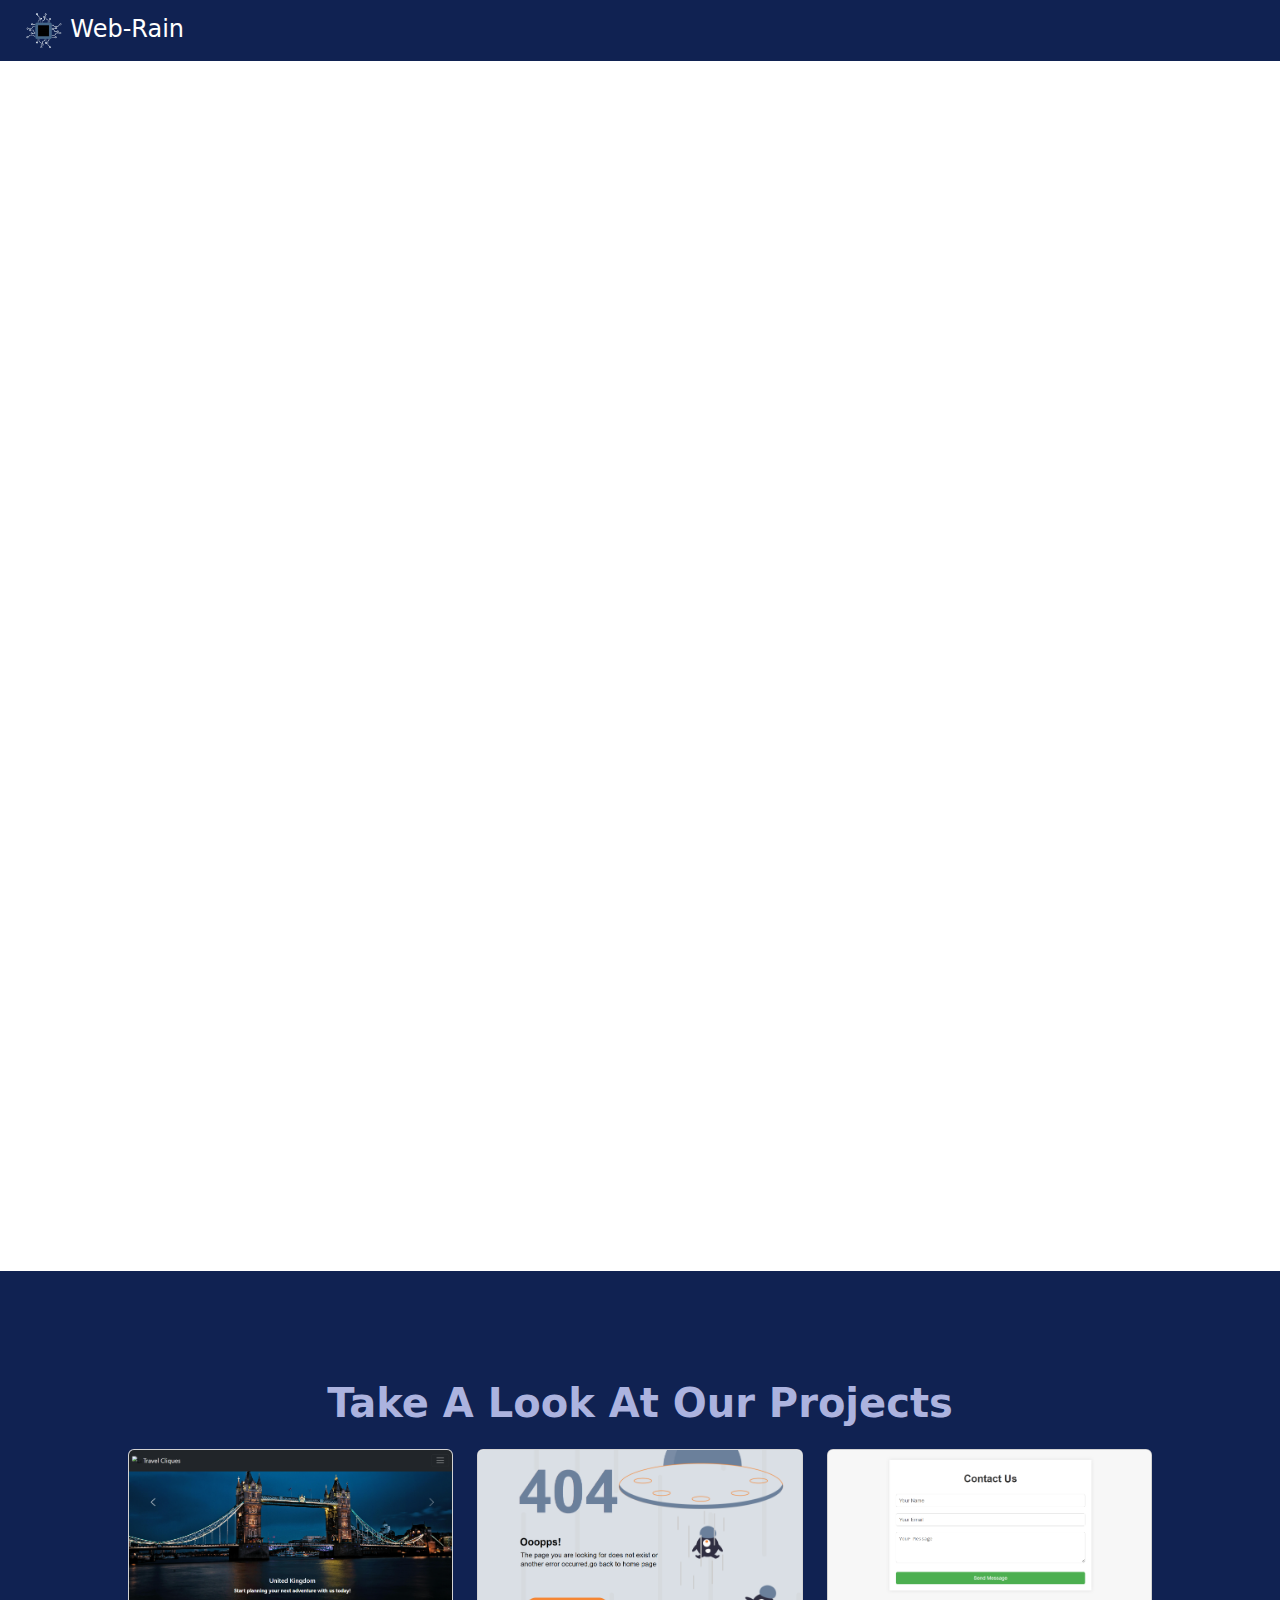
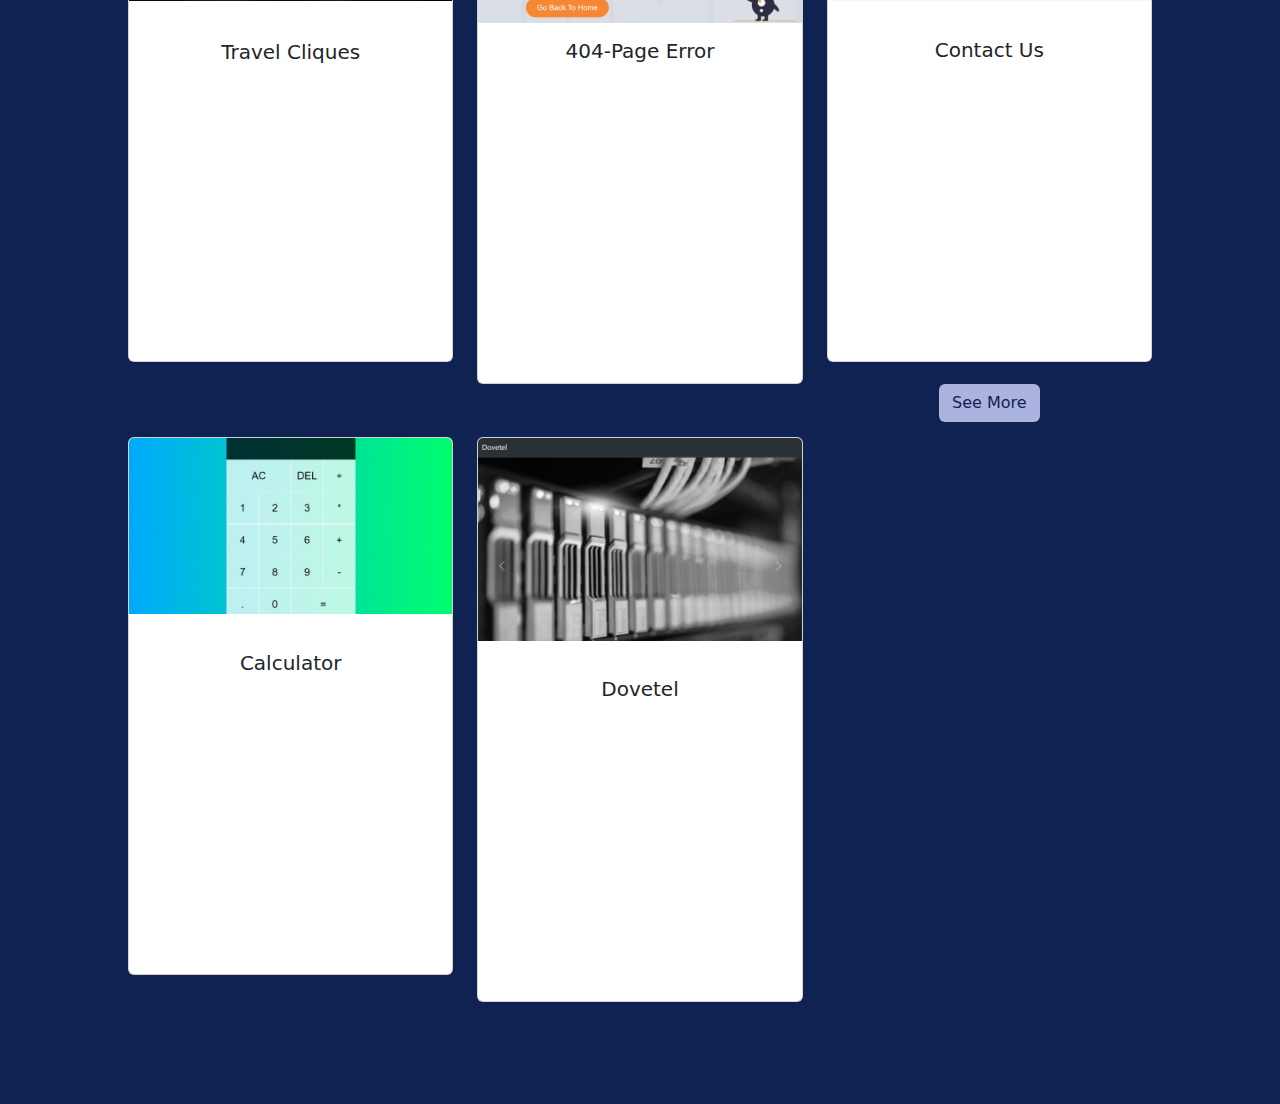
<file: index.html>
<!doctype html>
<html lang="en">
  <head>
    <meta charset="utf-8">
    <meta name="viewport" content="width=device-width, initial-scale=1">
    <title>Kellbie-Portfolio Page</title>
    <link href="https://cdn.jsdelivr.net/npm/bootstrap@5.3.3/dist/css/bootstrap.min.css" rel="stylesheet" integrity="sha384-QWTKZyjpPEjISv5WaRU9OFeRpok6YctnYmDr5pNlyT2bRjXh0JMhjY6hW+ALEwIH" crossorigin="anonymous">
    <link rel="preconnect" href="https://fonts.googleapis.com">
<link rel="preconnect" href="https://fonts.gstatic.com" crossorigin>
<link href="https://fonts.googleapis.com/css2?family=Montserrat:ital,wght@0,100..900;1,100..900&display=swap" rel="stylesheet">
<link rel="shortcut icon" href="icon 3.png" type="image/x-icon">
<link rel="stylesheet" href="style.css">
    
  </head>
  <body>

    <header>
        <div class="logo"><img src="icon2.png" style="width:10% ;"> Web-Rain</div>
        <nav>
            <ul>
            </ul>
        </nav>
    </header>

    
    <div class="background-div">
        
        <p class="fs-1"><b>Unique Website For You Unique Business</b></p>
        <p class="fw-light" id="crafting-txt">Crafting websites for clients all over the world</p>
       <a href="contact.html"><button type="button" class="btn" id="contact-btn">Contact us</button></a>
        <img src="home-background.png" class="img-fluid" id="first-img">
        
    </div>
    <div class="second-div">
        <p class="fs-1"><b>Take A Look At Our Projects</b></p>
<div>


    <div class="row row-cols-1 row-cols-md-3 g-4" id="col-div">
        <div class="col" id="col-1">
          <div class="card">
            <a href="https://thetravelcliques.com/"><img src="travel-cliques.png" class="card-img-top" alt="..."></a>
            <div class="card-body">
              <h5 class="card-title" style="margin-top: 8%;">Travel Cliques</h5>
            </div>
          </div>
        </div>
        <div class="col" id="col-2">
          <div class="card">
            <a href="https://kellbie.github.io/404_Error-Page/"><img src="404-page.png" class="card-img-top" alt="..."></a>
            <div class="card-body">
              <h5 class="card-title">404-Page Error</h5>
              </div>
          </div>
        </div>
        <div class="col" id="col-3">
          <div class="card">
           <a href="https://kellbie.github.io/Contact-Us/"><img src="contact.png" class="card-img-top" alt="..."></a>
            <div class="card-body">
              <h5 class="card-title" style="margin-top: 7%;">Contact Us </h5>
            </div>
          </div>
        </div>

</div>  
          <div class="row row-cols-1 row-cols-md-3 g-4">
    

          <div class="col" style="padding-top: 5%;" id="col-4">
            <div class="card">
             <a href="https://kellbie.github.io/Calculator/"><img src="calculator.gif" class="card-img-top" alt="..."></a>
              <div class="card-body">
                <h5 class="card-title" style="margin-top: 7%;">Calculator </h5>
              </div>
            </div>
          </div>
          <div class="col" style="padding-top: 5%;" id="col-5">
            <div class="card">
             <a href="https://kellbie.github.io/Telecom/"><img src="dovetel.png" class="card-img-top" alt="..."></a>
              <div class="card-body">
                <h5 class="card-title" style="margin-top: 7%;">Dovetel</h5>
              </div>

              
</div>
          </div>
<br><br>
          <a href="https://github.com/Kellbie"><button type="button" class="btn" id="contact-btn" style="background-color: #acb3df; color: #102252;">See More</button></a>
</div>
    </div>
    <script src="https://cdn.jsdelivr.net/npm/bootstrap@5.3.3/dist/js/bootstrap.bundle.min.js" integrity="sha384-YvpcrYf0tY3lHB60NNkmXc5s9fDVZLESaAA55NDzOxhy9GkcIdslK1eN7N6jIeHz" crossorigin="anonymous"></script>
    <script src="script.js"></script>
  </body>
</html>
</file>
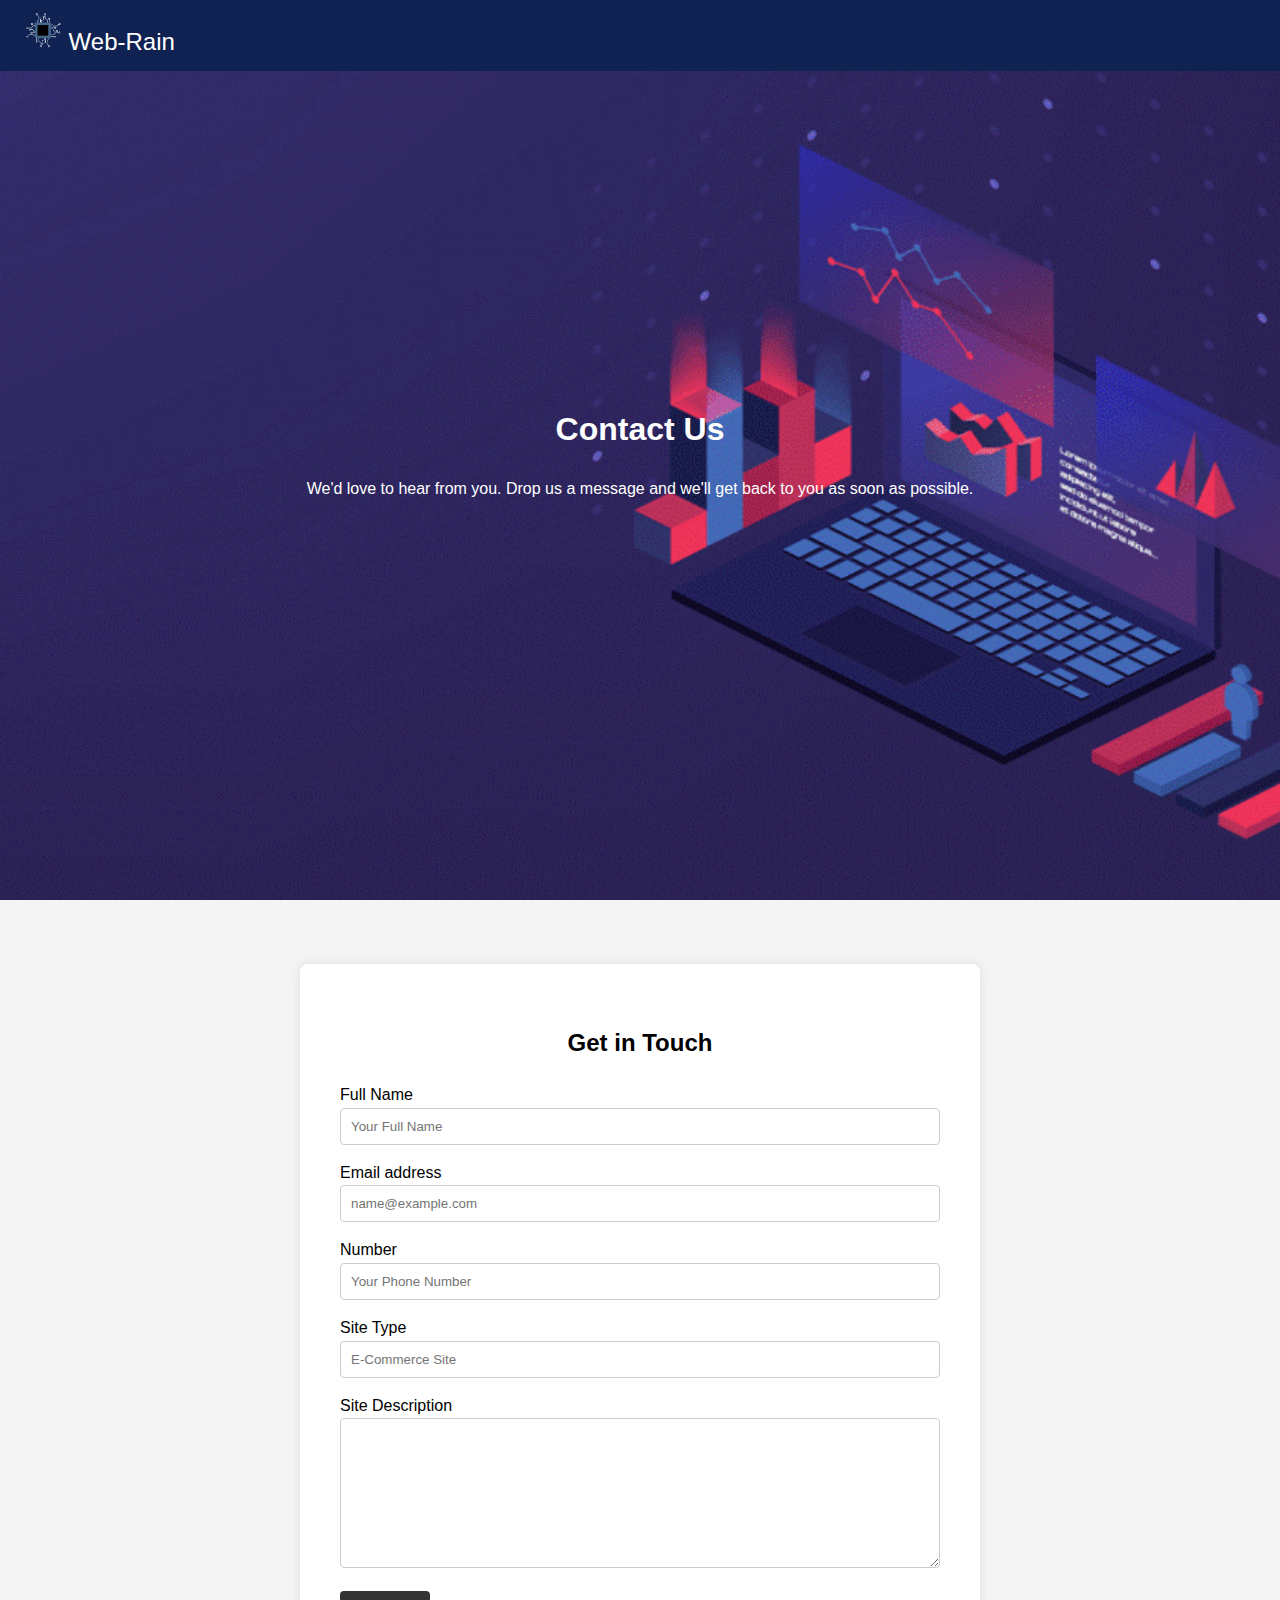
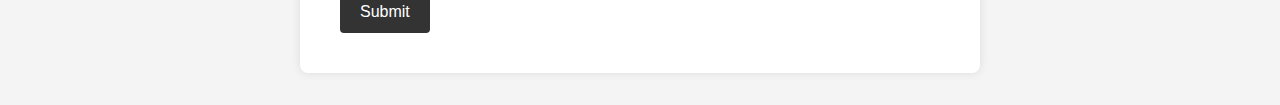
<file: contact.html>
<!DOCTYPE html>
<html lang="en">
<head>
    <meta charset="UTF-8">
    <meta name="viewport" content="width=device-width, initial-scale=1.0">
    <title>Contact Us</title>
    <link rel="stylesheet" href="contact.css">
    <link rel="shortcut icon" href="icon 3.png" type="image/x-icon">
</head>
<body>
    <header>
        <div class="logo"><img src="icon2.png" style="width:10%; padding-top: -1%;"> Web-Rain</div>
        <nav>
            <ul>
            </ul>
        </nav>
    </header>
    
    <section class="hero">
        <div class="hero-content">
            <h1>Contact Us</h1>
            <p>We'd love to hear from you. Drop us a message and we'll get back to you as soon as possible.</p>
        </div>
    </section>
    
    <section class="contact-form" style="margin-top: 5%;">
        <form method="post" action="https://usebasin.com/f/d8f79a9a9512">
        <h2>Get in Touch</h2>

        <div class="mb-3">
            <label for="exampleFormControlInput1" class="form-label">Full Name</label>
            <input type="text" class="form-control" id="exampleFormControlInput1" placeholder="Your Full Name" name="Full Name">
          </div>
          <div class="mb-3">
            <label for="exampleFormControlInput1" class="form-label">Email address</label>
            <input type="email" class="form-control" id="exampleFormControlInput1" placeholder="name@example.com" name="User Email">
          </div>
          <div class="mb-3">
            <label for="exampleFormControlInput1" class="form-label">Number</label>
            <input type="Number" class="form-control" id="exampleFormControlInput1" placeholder="Your Phone Number" name="User Phone Number">
          </div>
        <div class="mb-3">
            <label for="exampleFormControlInput1" class="form-label">Site Type</label>
            <input type="text" class="form-control" id="exampleFormControlInput1" placeholder="E-Commerce Site" name="Site Type">
          </div>
          <div class="mb-3">
            <label for="exampleFormControlTextarea1" class="form-label">Site Description</label>
            <textarea class="form-control" id="exampleFormControlTextarea1" rows="3" name="Site Description"></textarea>
          </div>
          <button type="submit" class="btn btn-primary">Submit</button>
          </form>
    </section>
    
    <footer>
        <ul class="social-links">
            <li><a href="#"><i class="fa fa-facebook"></i></a></li>
            <li><a href="#"><i class="fa fa-twitter"></i></a></li>
            <li><a href="#"><i class="fa fa-linkedin"></i></a></li>
            <li><a href="#"><i class="fa fa-instagram"></i></a></li>
        </ul>
    </footer>
</body>
</html>
</file>
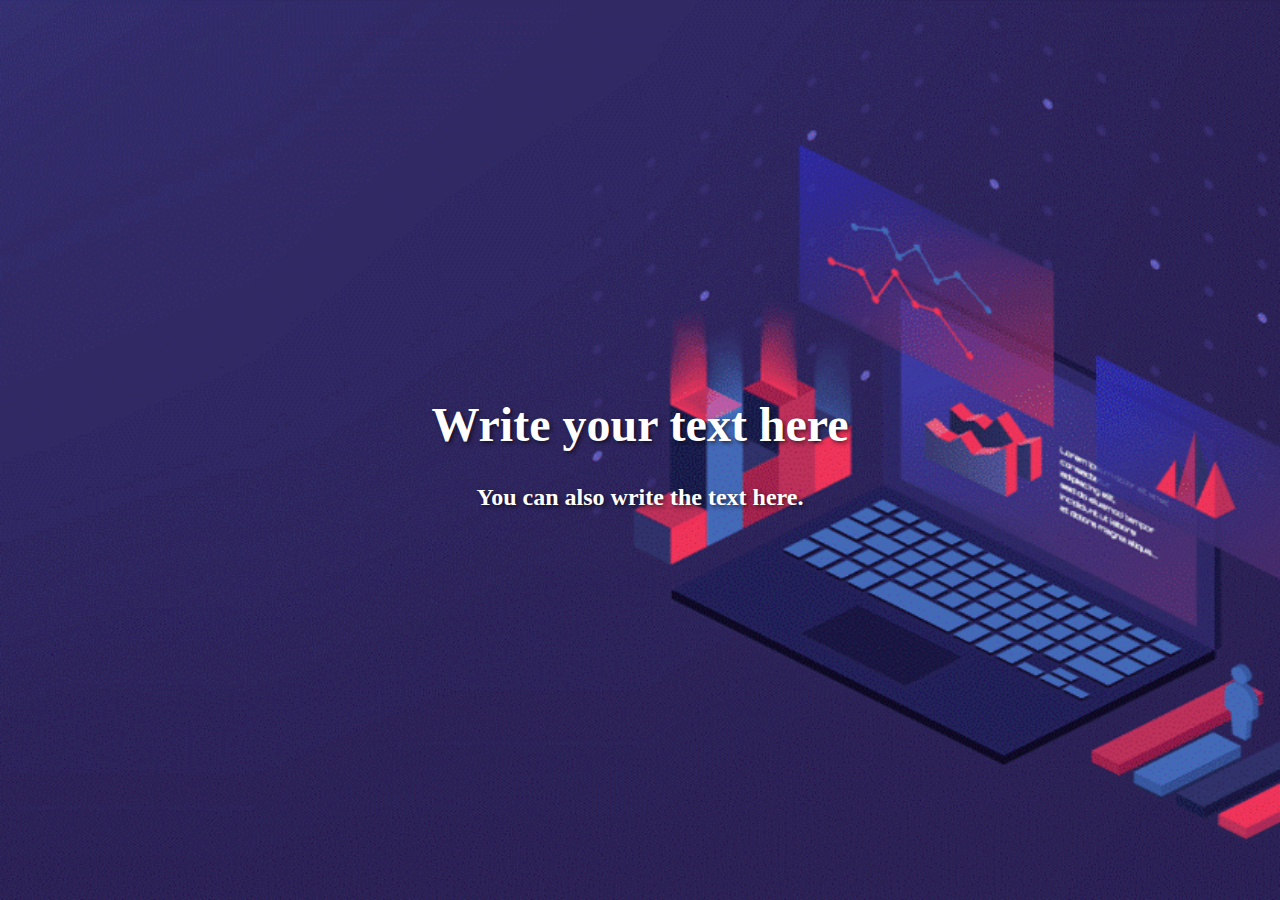
<file: test.html>
<!DOCTYPE html>
    <html lang="en">
    <head>
    <meta charset="UTF-8">
    <meta name="viewport" content="width=device-width, initial-scale=1.0">
    <style>
    body, html {
        margin: 0;
        padding: 0;
        height: 100%;
    }

    .fullscreen-bg {
        width: 100%;
        height: 100%;
        background-image: url('backgrod.gif'); /* Replace with your image path */
        background-size: cover;
        background-position: center;
        display: flex;
        justify-content: center;
        align-items: center;
        flex-direction: column;
        text-align: center;
    }

    .content {
        color: #fff;
        font-size: 24px;
        font-weight: bold;
        text-shadow: 2px 2px 4px rgba(0,0,0,0.6);
    }
    </style>
    </head>
    <body>

    <div class="fullscreen-bg">
    <div class="content">
        <h1>Write your text here</h1>
        <p>You can also write the text here.</p>
    </div>
    </div>

    </body>
    </html>
</file>
<file: style.css>
.background-div{
    width: 35%;
    color: #102252;
    margin-top: 10%;
    margin-left: 20%;           
font-family: "Montserrat", sans-serif;
font-optical-sizing: auto;
font-weight: 900;
font-style: normal;
padding-bottom: 33%;
padding-top: 33%;
}

#contact-btn{
    background-color: #102252;
    color: #acb3df;
}
#crafting-txt{
    
}
#first-img{
    margin-top: -80%;
    margin-left: 120%;
}
.second-div{
    background-color: #102252;
    color: #acb3df;
    text-align: center;
    padding-top: 8%;
    padding-left: 10%;
    padding-right: 10%;
    padding-bottom: 8%; 
}
.card-body{
    height: 40vh;
}


header {
    background-color: #102252;
    color: #fff;
    padding: 10px 0;
    display: flex;
    justify-content: space-between;
    align-items: center;
    position: fixed;
    width: 100%;
    top: 0;
    z-index: 1000;
}

.logo {
    font-size: 1.5rem;
    margin-left: 20px;
}

nav ul {
    list-style-type: none;
    margin: 0;
    padding: 0;
    display: flex;
}

nav ul li {
    margin: 0 10px;
}

nav ul li a {
    color: #fff;
    text-decoration: none;
    padding: 10px 15px;
    display: block;
}



@media (max-width: 767px) {
#first-img {
display: none; 
}

.background-div{
width: 70%;
}


.card-body{
    height: auto;
}

}



  /* Styling for the background-div */
  .background-div{
    position: relative;
    opacity: 0;
    transform: translateY(300px); /* Start position for slide-up */
    transition: opacity 3s ease, transform 1s ease; /* Transitions for opacity and transform */
  }

  /* Styling for the content inside the background-div */
  .background-div .content{
    position: absolute;
    top: 50%;
    left: 50%;
    transform: translate(-50%, -50%);
    color: white;
    font-size: 24px;
  }
</file>
<file: contact.css>
/* Basic CSS for structure and styling */

body {
    font-family: Arial, sans-serif;
    line-height: 1.6;
    background-color: #f4f4f4;
    margin: 0;
    padding: 0;
}

header {
    background-color:#102252;
    color: #fff;
    padding: 10px 0;
    display: flex;
    justify-content: space-between;
    align-items: center;
    position: fixed;
    width: 100%;
    top: 0;
    z-index: 1000;
}

.logo {
    font-size: 1.5rem;
    margin-left: 20px;
}

nav ul {
    list-style-type: none;
    margin: 0;
    padding: 0;
    display: flex;
}

nav ul li {
    margin: 0 10px;
}

nav ul li a {
    color: #fff;
    text-decoration: none;
    padding: 10px 15px;
    display: block;
}

.hero {
    background: url('backgrod.gif') center/cover no-repeat;
    height: 100vh;
    display: flex;
    justify-content: center;
    align-items: center;
    text-align: center;
    color: #fff;
}

.hero-content {
    max-width: 800px;
    padding: 20px;
}

.contact-info {
    background-color: #fff;
    padding: 50px 0;
    text-align: center;
}

.contact-info h2 {
    margin-bottom: 20px;
}

.contact-info p {
    margin-bottom: 10px;
}

.contact-form {
    max-width: 600px;
    margin: 0 auto;
    padding: 40px;
    background-color: #fff;
    border-radius: 8px;
    box-shadow: 0 0 10px rgba(0,0,0,0.1);
}

.contact-form h2 {
    text-align: center;
    margin-bottom: 20px;
}

.contact-form input,
.contact-form textarea {
    width: 100%;
    padding: 10px;
    margin-bottom: 15px;
    border: 1px solid #ccc;
    border-radius: 4px;
    box-sizing: border-box;
}

.contact-form textarea {
    height: 150px;
}

.contact-form button {
    background-color: #333;
    color: #fff;
    padding: 12px 20px;
    border: none;
    border-radius: 4px;
    cursor: pointer;
    font-size: 1rem;
    transition: background-color 0.3s ease;
}

.contact-form button:hover {
    background-color: #555;
}

.social-links {
    list-style-type: none;
    padding: 0;
    display: flex;
    justify-content: center;
}

.social-links li {
    margin: 0 10px;
}

.social-links li a {
    color: #333;
    font-size: 1.5rem;
    text-decoration: none;
}
</file>
